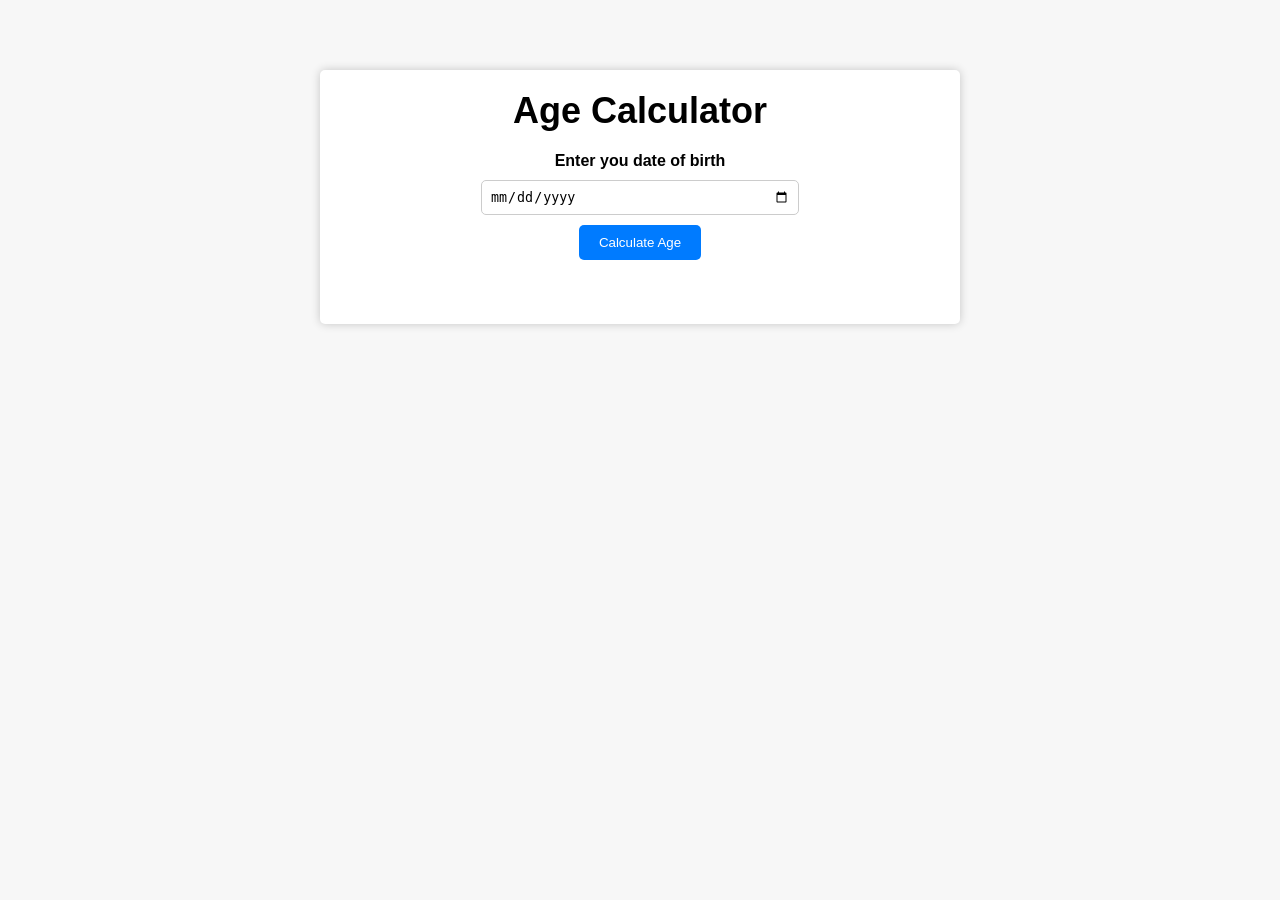
<file: AgeCalculator/index.html>
<!DOCTYPE html>
<html lang="en">
<head>
    <meta charset="UTF-8">
    <meta http-equiv="X-UA-Compatible" content="IE=edge">
    <meta name="viewport" content="width=device-width, initial-scale=1.0">
    <title>Age Calculator</title>
    <link rel="stylesheet" href="style.css">
</head>
<body>
    <div class="container">
        <h1>Age Calculator</h1>
        <div class="form">
            <label for="birthday">Enter you date of birth</label>
            <input type="date" id="birthday" name="birthday">
            <button id="btn">Calculate Age</button>
            <p id="result"></p>
        </div>
    </div>

    <script src="index.js"></script>
</body>
</html>
</file>
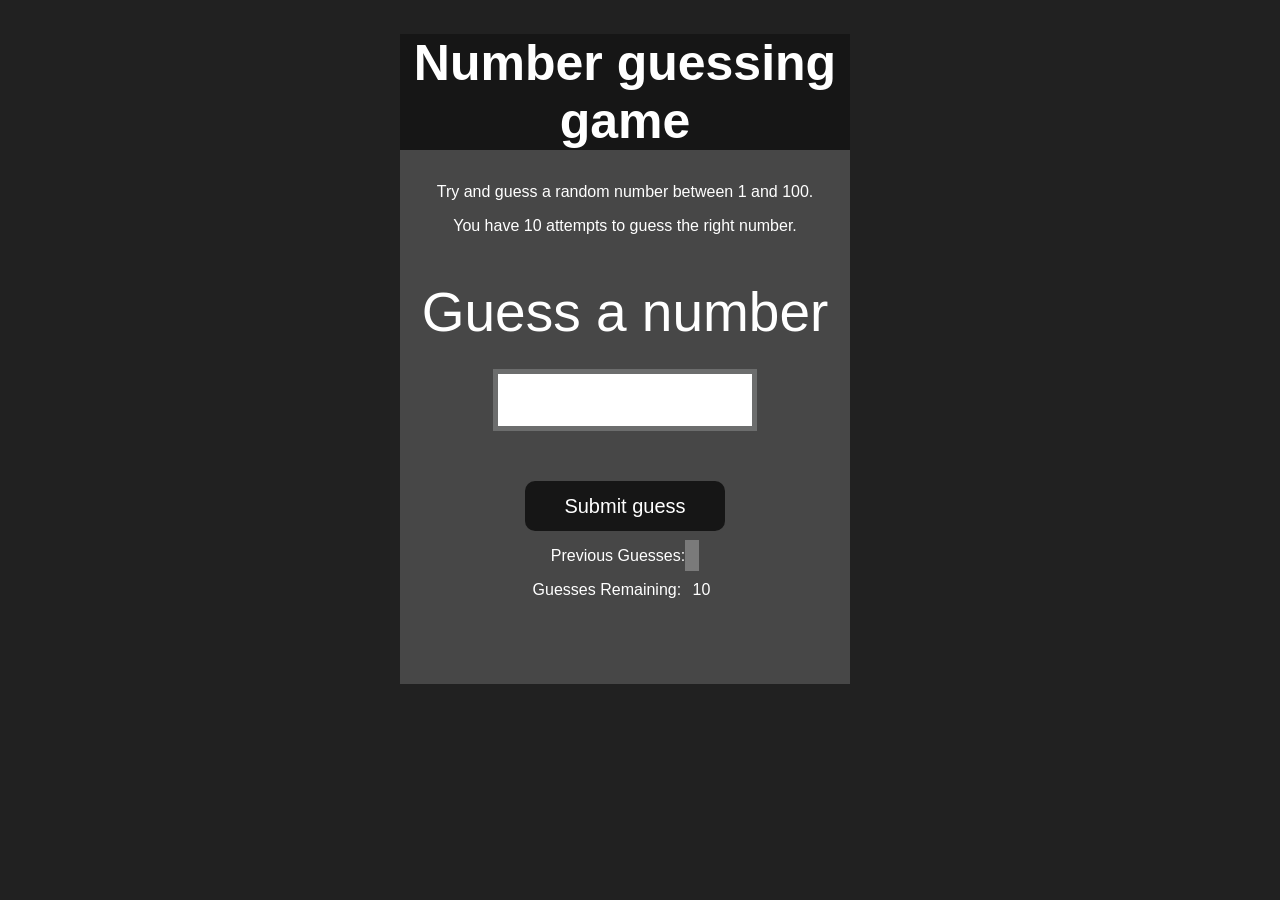
<file: GuessTheNumber/index.html>
<!DOCTYPE html>
<html lang="en">
<head>
    <meta charset="UTF-8">
    <meta name="viewport" content="width=device-width, initial-scale=1.0">
    <meta http-equiv="X-UA-Compatible" content="ie=edge">
    <title>Number Guessing Game</title>
    <link rel="stylesheet" href="style.css">
</head>
<body style="background-color:#212121; color:#fff;">
    
    <div id="wrapper">
      <h1>Number guessing game</h1>
    <p>Try and guess a random number between 1 and 100.</p>
    <p>You have 10 attempts to guess the right number.</p>
    </br>
        <form class="form">
            <label2 for="guessField" id="guess">Guess a number</label>
            <input type="text" id="guessField" class="guessField">
            <input type="submit" id="subt" value="Submit guess" class="guessSubmit">
        </form>

        <div class="resultParas">
            <p >Previous Guesses: <span class="guesses"></span></p>
            <p >Guesses Remaining: <span class="lastResult">10</span></p>
            <p class="lowOrHi"></p>
        </div>
    </div>
    <script src="index.js"></script>
</body>
</html>
</file>
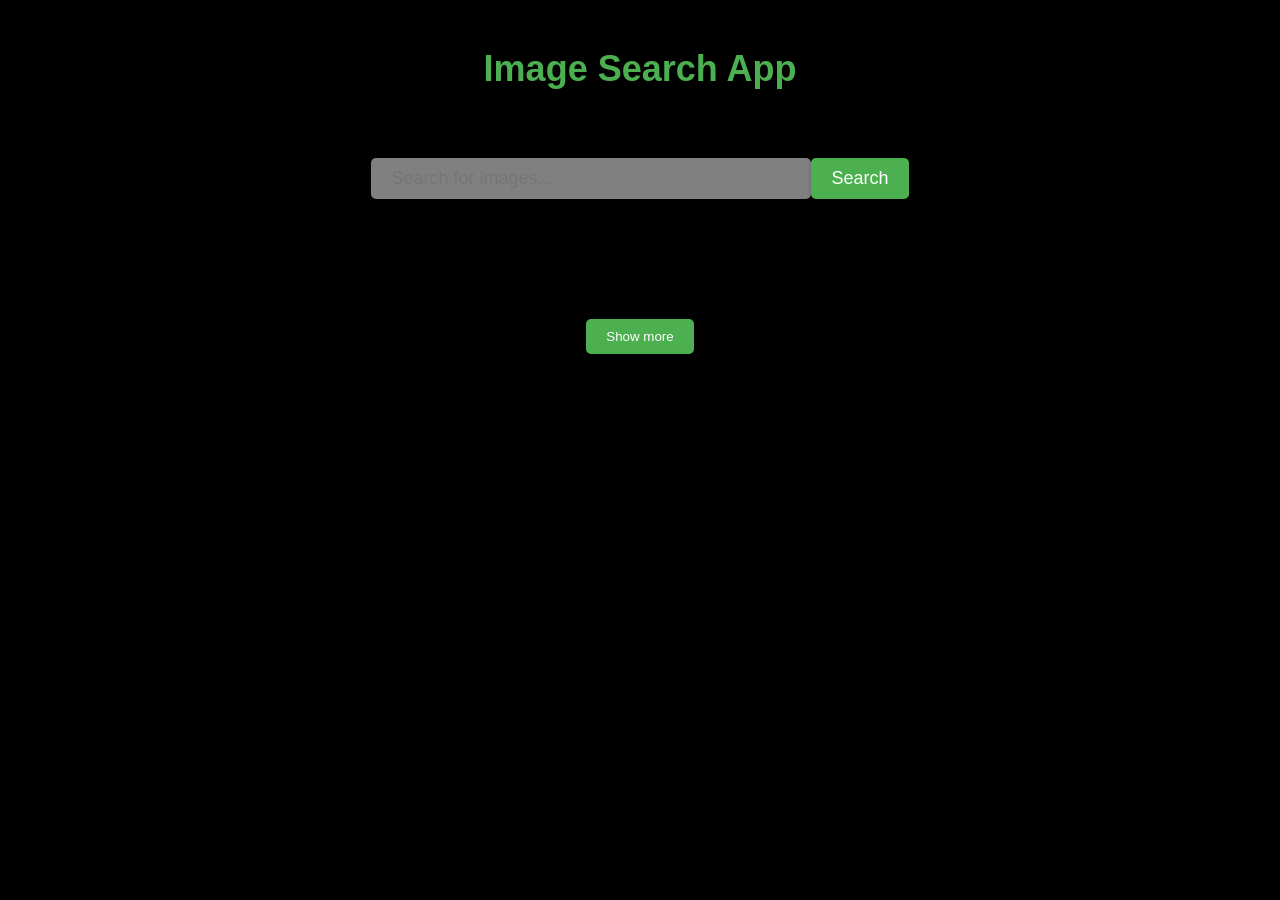
<file: ImageSearch/index.html>
<!DOCTYPE html>
<html lang="en">
  <head>
    <meta charset="UTF-8" />
    <meta http-equiv="X-UA-Compatible" content="IE=edge" />
    <meta name="viewport" content="width=device-width, initial-scale=1.0" />
    <title>Image Search App</title>
    <link rel="stylesheet" href="style.css" />
  </head>
  <body>
    <h1>Image Search App</h1>
    <form>
      <input type="text" id="search-input" placeholder="Search for images..." />
      <button id="search-button">Search</button>
    </form>
    <div class="search-results">
      <!-- <div class="search-result">
        <img
          src="https://plus.unsplash.com/premium_photo-1664361480561-3bdcd6eb3b6f?ixlib=rb-4.0.3&ixid=MnwxMjA3fDB8MHxzZWFyY2h8MXx8bmF0dXJlfGVufDB8fDB8fA%3D%3D&auto=format&fit=crop&w=1000&q=60"
          alt="image"
        />
        <a
          href="https://unsplash.com/photos/g-7X6T7vAI4"
          target="_blank"
          rel="noopener noreferrer"
          >an image of a beach</a
        >
      </div>
      <div class="search-result">
        <img
          src="https://plus.unsplash.com/premium_photo-1664361480561-3bdcd6eb3b6f?ixlib=rb-4.0.3&ixid=MnwxMjA3fDB8MHxzZWFyY2h8MXx8bmF0dXJlfGVufDB8fDB8fA%3D%3D&auto=format&fit=crop&w=1000&q=60"
          alt="image"
        />
        <a
          href="https://unsplash.com/photos/g-7X6T7vAI4"
          target="_blank"
          rel="noopener noreferrer"
          >an image of a beach</a
        >
      </div>
      <div class="search-result">
        <img
          src="https://plus.unsplash.com/premium_photo-1664361480561-3bdcd6eb3b6f?ixlib=rb-4.0.3&ixid=MnwxMjA3fDB8MHxzZWFyY2h8MXx8bmF0dXJlfGVufDB8fDB8fA%3D%3D&auto=format&fit=crop&w=1000&q=60"
          alt="image"
        />
        <a
          href="https://unsplash.com/photos/g-7X6T7vAI4"
          target="_blank"
          rel="noopener noreferrer"
          >an image of a beach</a
        > -->
      </div>
    </div>
    <button id="show-more-button" style="display: block;">Show more</button>
    <script src="index.js"></script>
  </body>
</html>
</file>
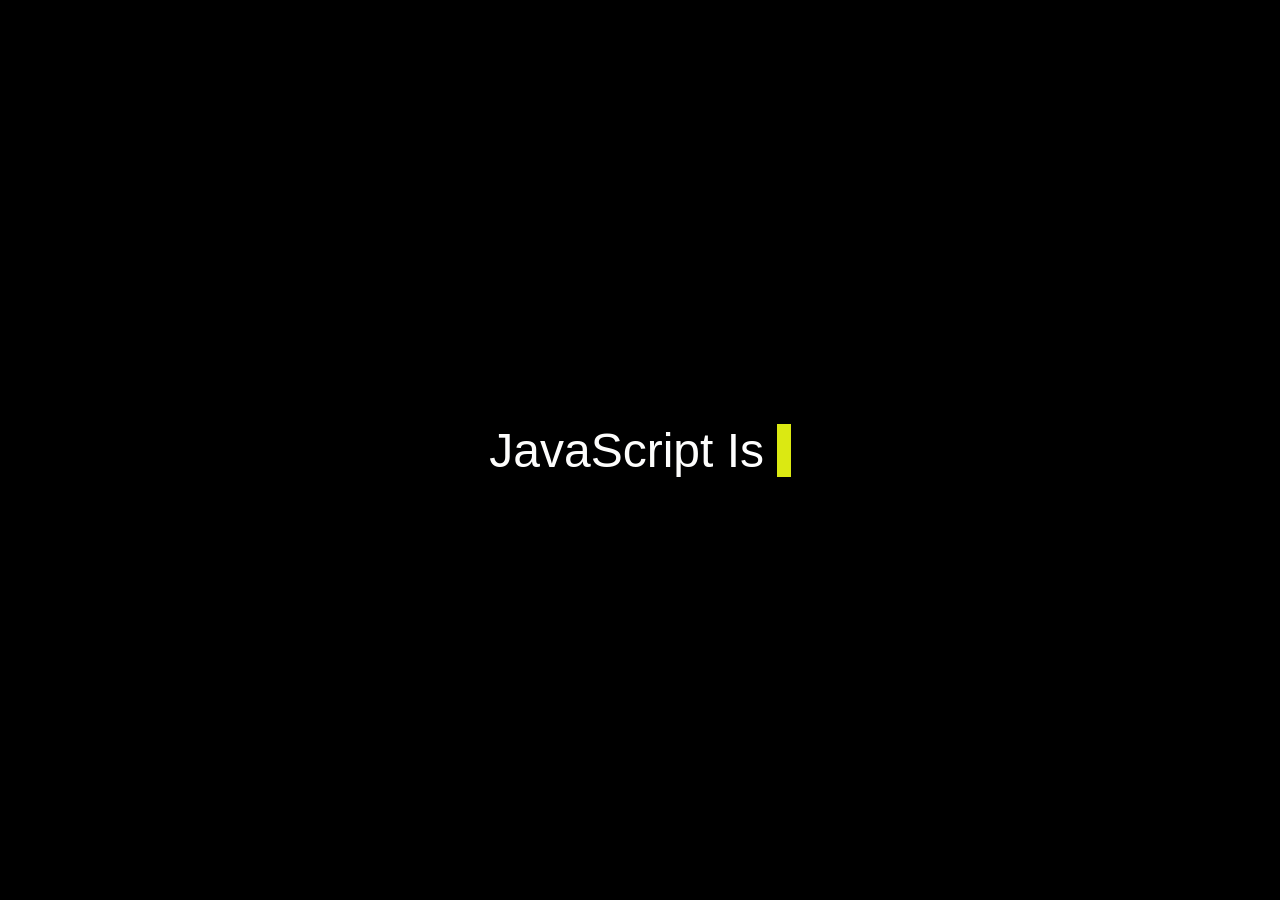
<file: JavaScript/index.html>
<html lang="en">
  <head>
    <meta charset="UTF-8" />
    <meta http-equiv="X-UA-Compatible" content="IE=edge" />
    <meta name="viewport" content="width=device-width, initial-scale=1.0" />
    <title>Auto Text</title>
    <link rel="stylesheet" href="style.css" />
  </head>
  <body>
    <p>
      <span class="js">JavaScript</span> Is <span class="typed-text"></span>
      <span class="cursor">&nbsp;</span>
    </p>

    <script src="index.js"></script>
  </body>
</html>
</file>
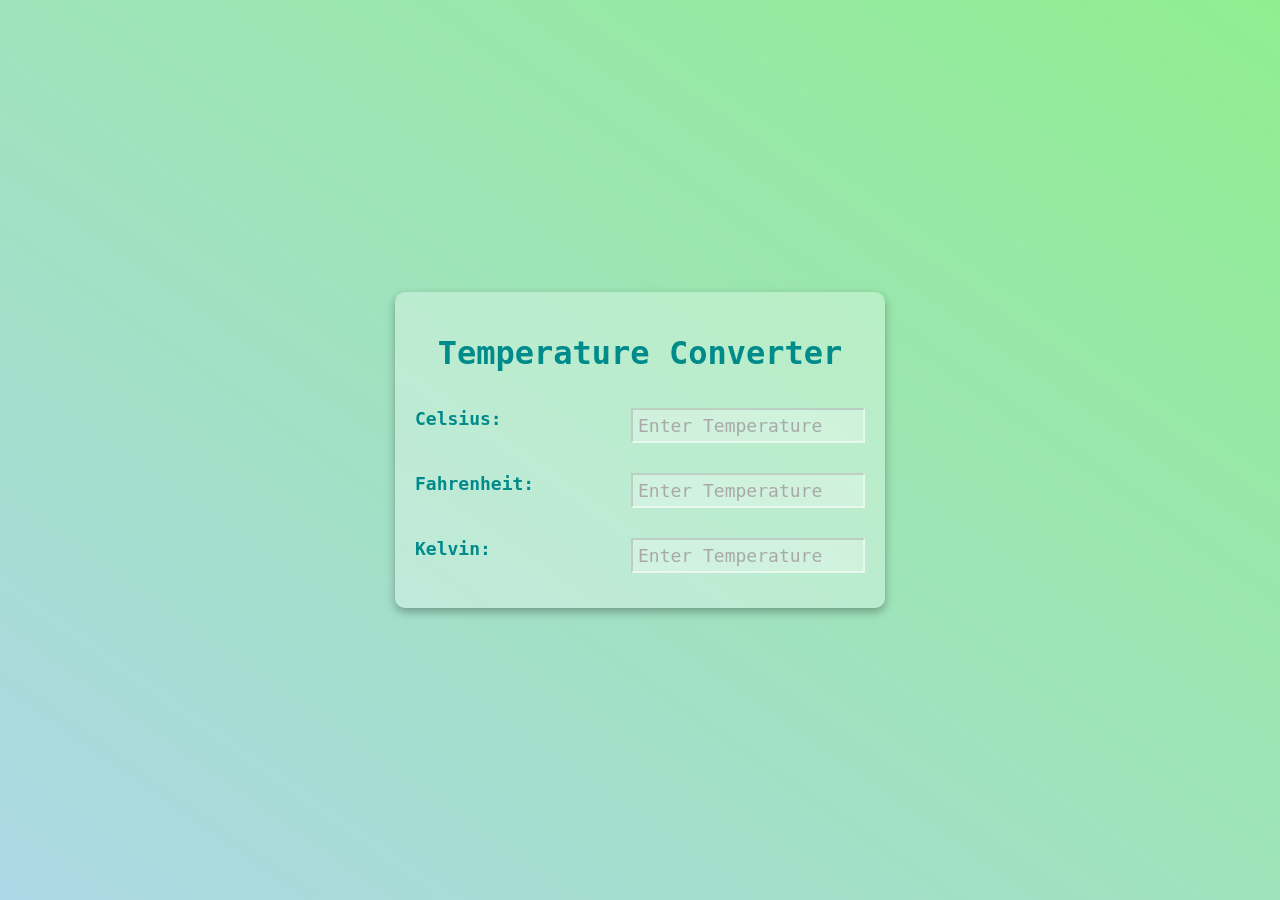
<file: TemperatureConverter/index.html>
<!DOCTYPE html>
<html lang="en">
  <head>
    <meta charset="UTF-8" />
    <meta http-equiv="X-UA-Compatible" content="IE=edge" />
    <meta name="viewport" content="width=device-width, initial-scale=1.0" />
    <title>Temperature Converter</title>
    <link rel="stylesheet" href="style.css" />
  </head>
  <body>
    <div class="container">
      <h1 class="heading">Temperature Converter</h1>
      <div class="temp-container">
        <label for="celsius">Celsius:</label>
        <input
          onchange="computeTemp(event)"
          type="number"
          name="celsius"
          id="celsius"
          placeholder="Enter Temperature"
          class="input"
        />
      </div>
      <div class="temp-container">
        <label for="fahrenheit">Fahrenheit:</label>
        <input
          onchange="computeTemp(event)"
          type="number"
          name="fahrenheit"
          id="fahrenheit"
          placeholder="Enter Temperature"
          class="input"
        />
      </div>
      <div class="temp-container">
        <label for="kelvin">Kelvin:</label>
        <input
          onchange="computeTemp(event)"
          type="number"
          name="kelvin"
          id="kelvin"
          placeholder="Enter Temperature"
          class="input"
        />
      </div>
    </div>
    <script src="index.js"></script>
  </body>
</html>
</file>
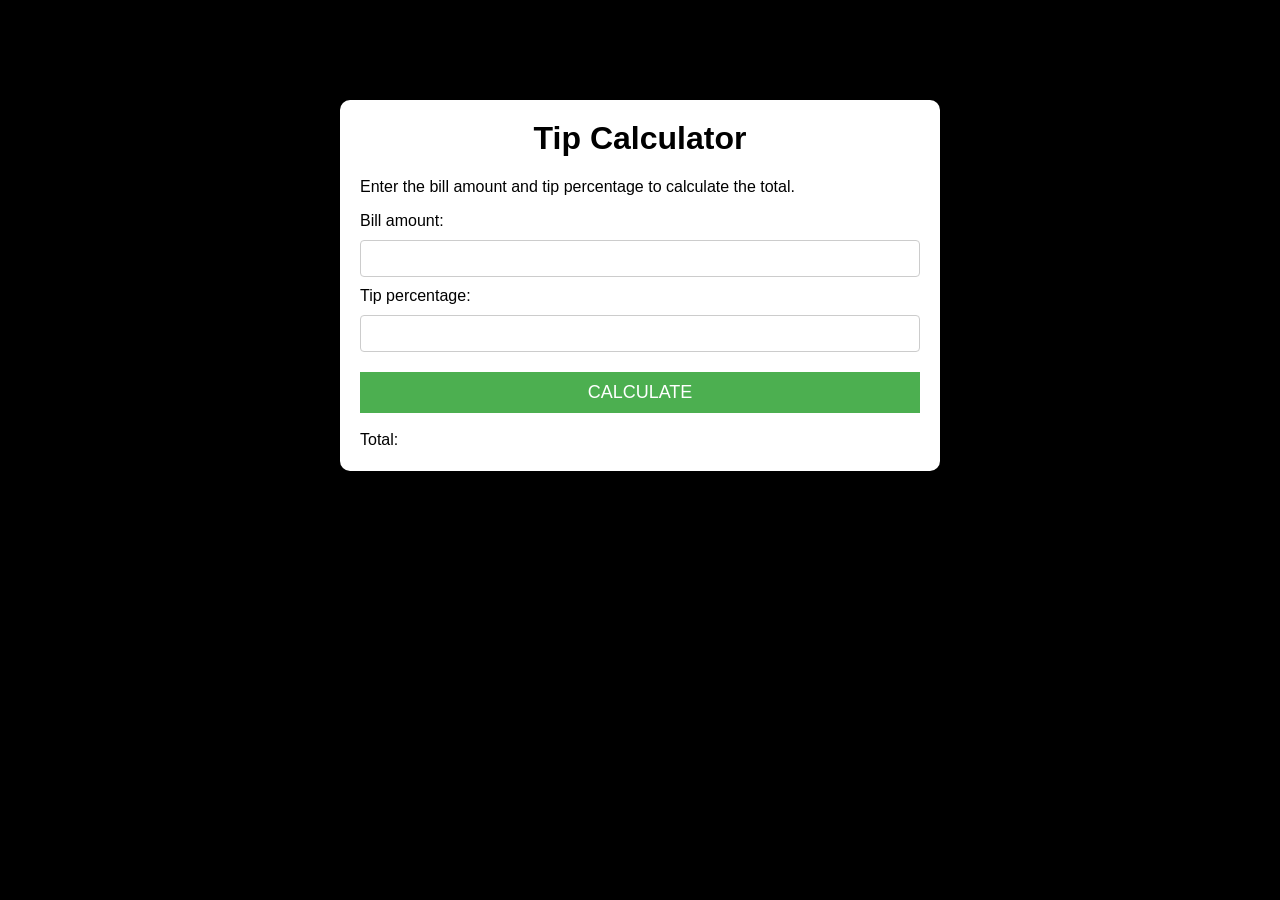
<file: TipCalculator/index.html>
<!DOCTYPE html>
<html lang="en">
<head>
    <meta charset="UTF-8">
    <meta http-equiv="X-UA-Compatible" content="IE=edge">
    <meta name="viewport" content="width=device-width, initial-scale=1.0">
    <title>Tip Calculator</title>
    <link rel="stylesheet" href="style.css">
</head>
<body>
    <div class="container">
        <h1>Tip Calculator</h1>
        <p>Enter the bill amount and tip percentage to calculate the total.</p>
        <label for="bill">Bill amount:</label>
        <input type="number" id="bill">
        <br/>
        <label for="tip">Tip percentage:</label>
        <input type="number" id="tip">
        <br/>
        <button id="calculate">Calculate</button>
        <br/>
        <label for="total">Total:</label>
        <span id="total"></span>

    </div>
    <script src="index.js"></script>
</body>
</html>
</file>
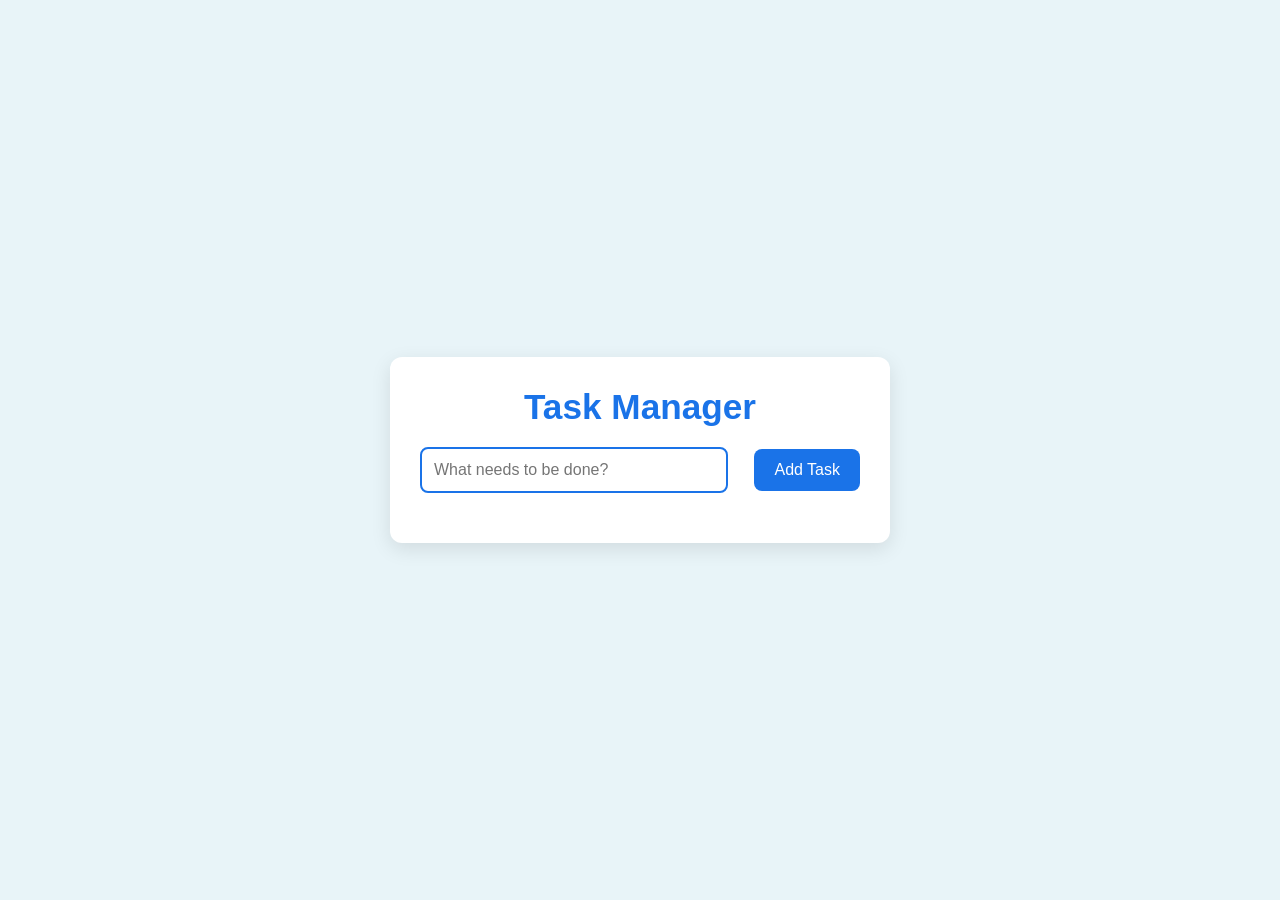
<file: ToDoList/index.html>
<!DOCTYPE html>
<html lang="en">
<head>
    <meta charset="UTF-8">
    <meta name="viewport" content="width=device-width, initial-scale=1.0">
    <title>Stylish To-Do List</title>
    <link rel="stylesheet" href="styles.css">
</head>
<body>
    <div class="container">
        <h1>Task Manager</h1>
        <div class="input-container">
            <input type="text" id="taskInput" placeholder="What needs to be done?">
            <button id="task">Add Task</button>
        </div>
        <ul id="taskList"></ul>
    </div>
    <script src="index.js"></script>
</body>
</html>
</file>
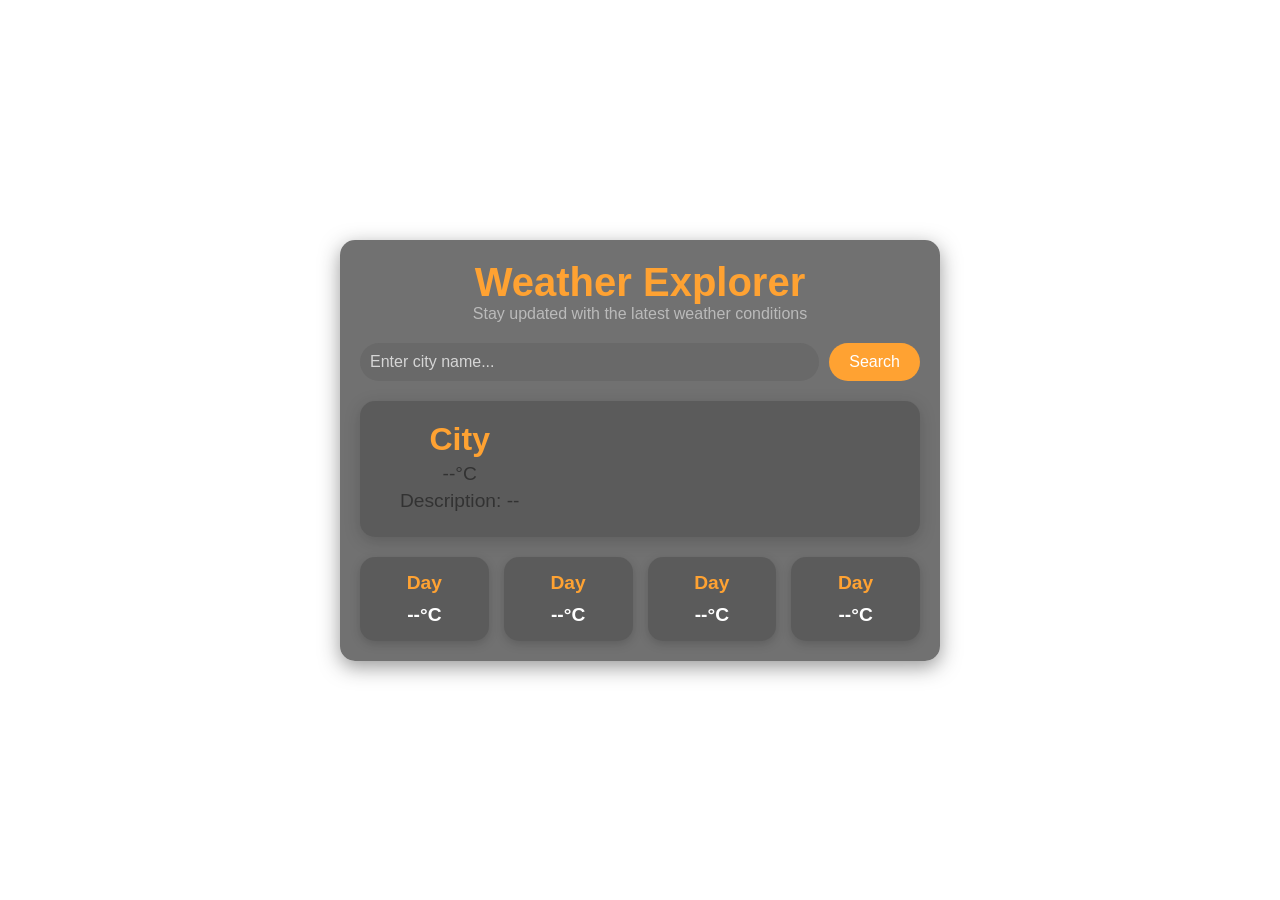
<file: WeatherApp/index.html>
<!DOCTYPE html>
<html lang="en">
<head>
    <meta charset="UTF-8">
    <meta name="viewport" content="width=device-width, initial-scale=1.0">
    <title>Weather Explorer</title>
    <link rel="stylesheet" href="styles.css">
</head>
<body>
    <div class="app-container">
        <header class="app-header">
            <h1>Weather Explorer</h1>
            <p>Stay updated with the latest weather conditions</p>
        </header>

        <div class="search-container">
            <input type="text" id="city" placeholder="Enter city name...">
            <button onclick="getWeather()">Search</button>
        </div>

        <div class="weather-container">
            <section class="current-weather">
                <div class="icon">
                    <!-- Current Weather Icon -->
                </div>
                <div class="info">
                    <h2 id="cityName">City</h2>
                    <p id="temperature">--°C</p>
                    <p id="description">Description: --</p>
                </div>
            </section>

            <section class="forecast">
                <!-- Forecast Days -->
                <div class="day">
                    <p class="weekday">Day</p>
                    <div class="icon"></div>
                    <p class="temp">--°C</p>
                </div>
                <div class="day">
                    <p class="weekday">Day</p>
                    <div class="icon"></div>
                    <p class="temp">--°C</p>
                </div>
                <div class="day">
                    <p class="weekday">Day</p>
                    <div class="icon"></div>
                    <p class="temp">--°C</p>
                </div>
                <div class="day">
                    <p class="weekday">Day</p>
                    <div class="icon"></div>
                    <p class="temp">--°C</p>
                </div>
            </section>
        </div>
    </div>

    <script src="index.js"></script>
</body>
</html>
</file>
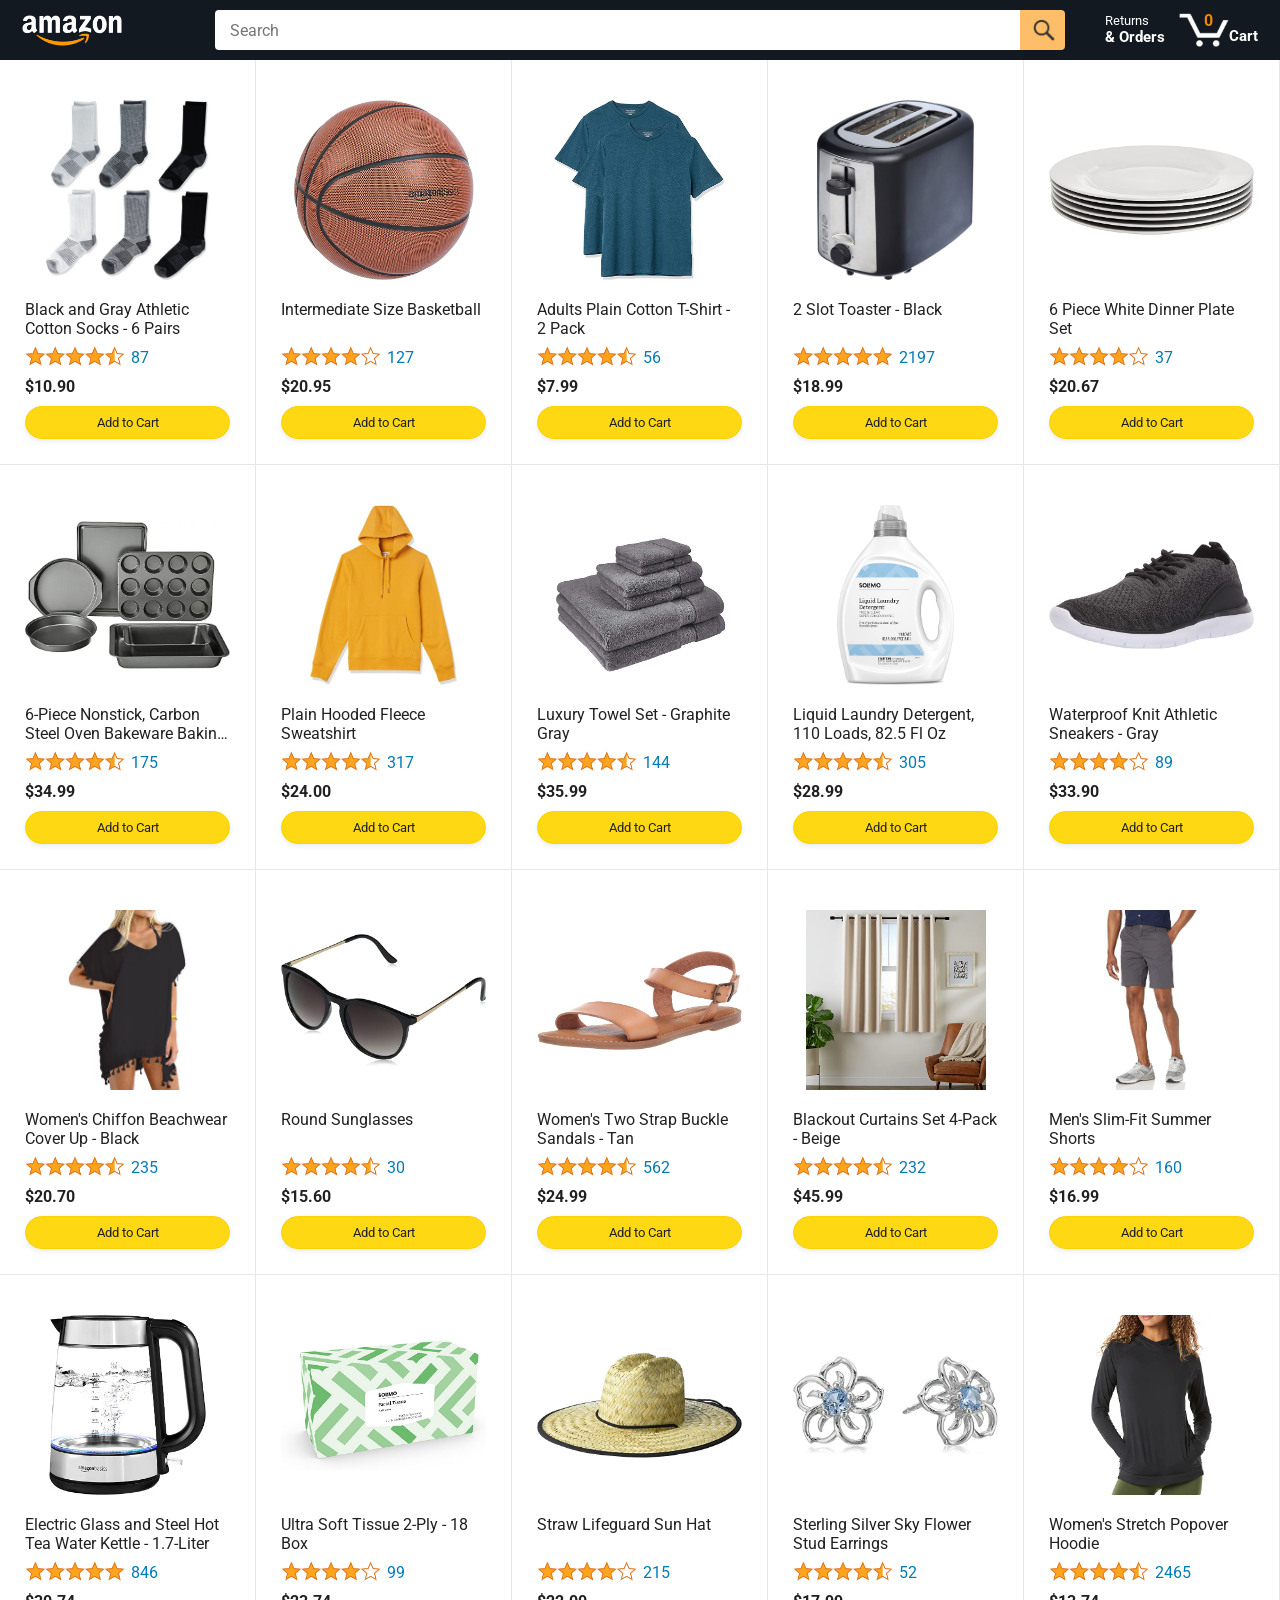
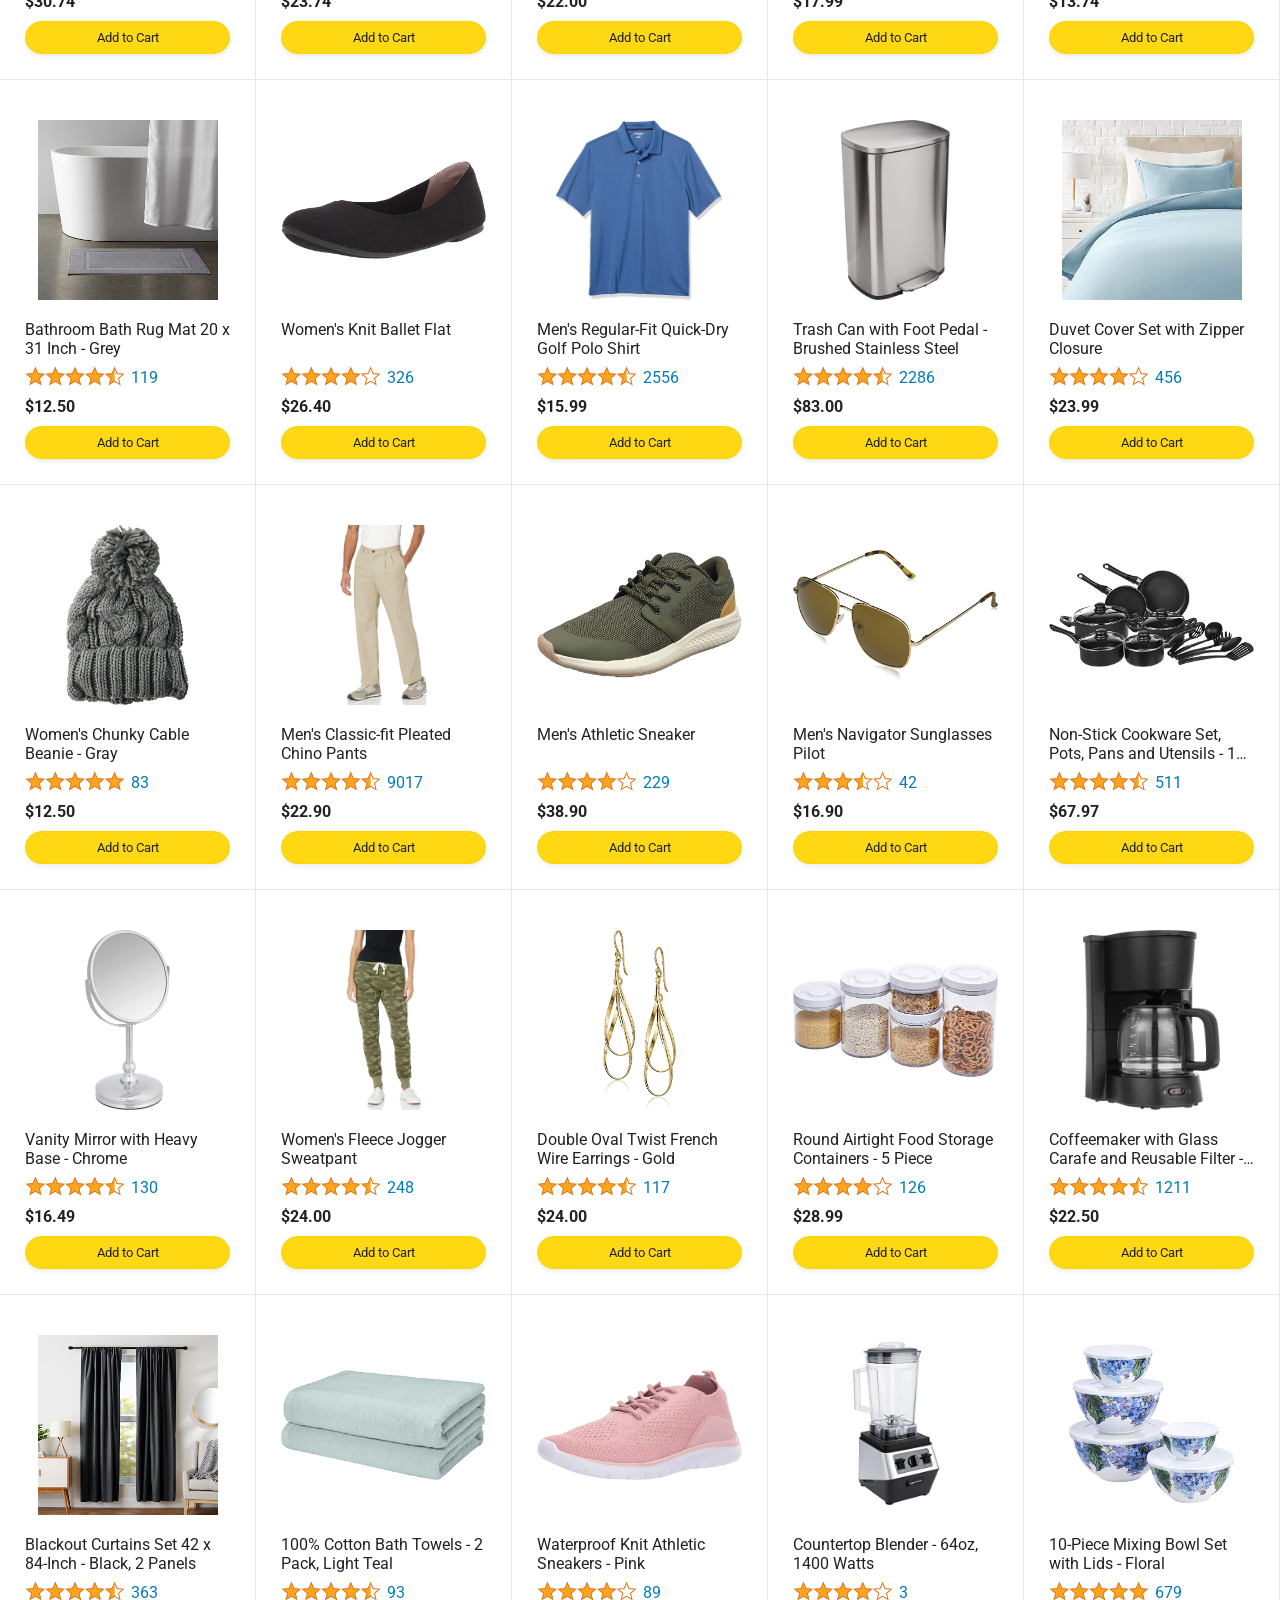
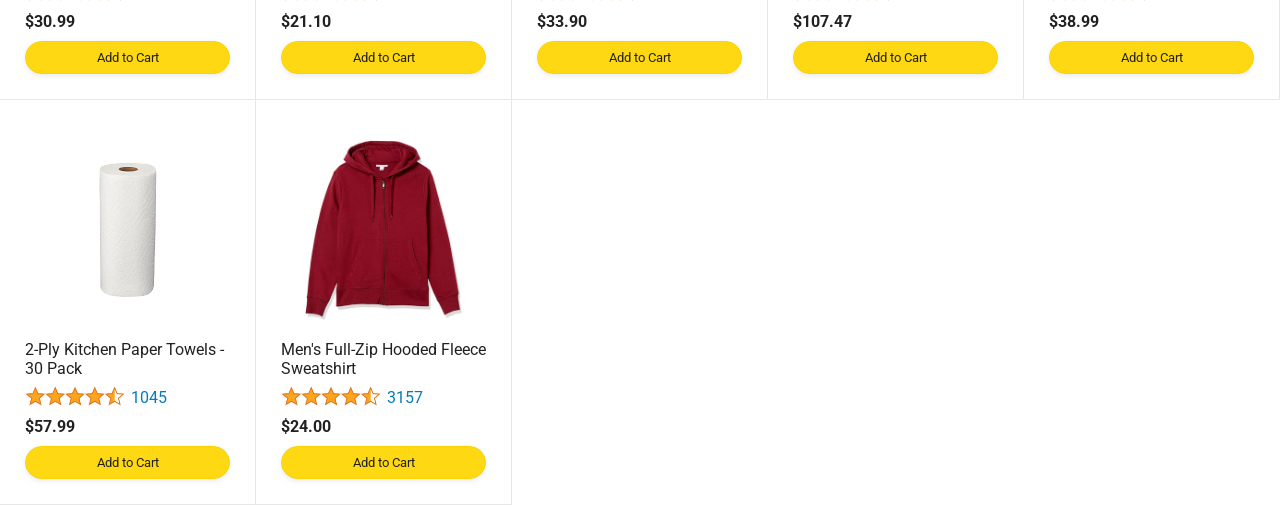
<file: javascript-amazon-project-main/amazon.html>
<!DOCTYPE html>
<html>
  <head>
    <title>Amazon Project</title>

    <!-- This code is needed for responsive design to work.
      (Responsive design = make the website look good on
      smaller screen sizes like a phone or a tablet). -->
    <meta name="viewport" content="width=device-width, initial-scale=1">

    <!-- Load a font called Roboto from Google Fonts. -->
    <link rel="preconnect" href="https://fonts.googleapis.com">
    <link rel="preconnect" href="https://fonts.gstatic.com" crossorigin>
    <link href="https://fonts.googleapis.com/css2?family=Roboto:wght@400;500;700&display=swap" rel="stylesheet">

    <!-- Here are the CSS files for this page. -->
    <link rel="stylesheet" href="styles/shared/general.css">
    <link rel="stylesheet" href="styles/shared/amazon-header.css">
    <link rel="stylesheet" href="styles/pages/amazon.css">
  </head>
  <body>
    <div class="amazon-header">
      <div class="amazon-header-left-section">
        <a href="amazon.html" class="header-link">
          <img class="amazon-logo"
            src="images/amazon-logo-white.png">
          <img class="amazon-mobile-logo"
            src="images/amazon-mobile-logo-white.png">
        </a>
      </div>

      <div class="amazon-header-middle-section">
        <input class="search-bar" type="text" placeholder="Search">

        <button class="search-button">
          <img class="search-icon" src="images/icons/search-icon.png">
        </button>
      </div>

      <div class="amazon-header-right-section">
        <a class="orders-link header-link" href="orders.html">
          <span class="returns-text">Returns</span>
          <span class="orders-text">& Orders</span>
        </a>

        <a class="cart-link header-link" href="checkout.html">
          <img class="cart-icon" src="images/icons/cart-icon.png">
          <div class="cart-quantity">0</div>
          <div class="cart-text">Cart</div>
        </a>
      </div>
    </div>
    
    <div class="main">
      <div class="products-grid"></div>
    </div>
      <script type="module" src="Js/amazon.js"></script>
  </body>
</html>
</file>
<file: AgeCalculator/style.css>
body {
  margin: 0;
  padding: 20px;
  font-family: "Montserrat", sans-serif;
  background-color: #f7f7f7;
}

.container {
  background-color: white;
  box-shadow: 0 0 10px rgba(0, 0, 0, 0.2);
  padding: 20px;
  max-width: 600px;
  margin: 0 auto;
  border-radius: 5px;
  margin-top: 50px;
}

h1 {
  font-size: 36px;
  text-align: center;
  margin-top: 0;
  margin-bottom: 20px;
}

.form {
  display: flex;
  flex-direction: column;
  align-items: center;
}

label {
  font-weight: bold;
  margin-bottom: 10px;
}

input {
  padding: 8px;
  border: 1px solid #ccc;
  border-radius: 5px;
  width: 100%;
  max-width: 300px;
}

button {
  background-color: #007bff;
  color: white;
  border: none;
  padding: 10px 20px;
  border-radius: 5px;
  margin-top: 10px;
  cursor: pointer;
  transition: background-color 0.3s ease;
}

button:hover {
  background-color: #0062cc;
}

#result {
  margin-top: 20px;
  font-size: 24px;
  font-weight: bold;
}
</file>
<file: GuessTheNumber/style.css>
html {
  font-family: sans-serif;
}

body {
  width: 300px;
  max-width: 750px;
  min-width: 480px;
  margin: 0 auto;
  background-color: #212121;
}

.lastResult {
  color: white;
  padding: 7px;
}

.guesses {
  color: white;
  padding: 7px;
}

button {
  background-color: #141414;
  color: #fff;
  width: 250px;
  height: 50px;
  border-radius: 25px;
  font-size: 30px;
  border-style: none;
  margin-top: 30px;
  /* margin-left: 50px; */
}

#subt {
  background-color: #161616;
  color: #ffffff;
  width: 200px;
  height: 50px;
  border-radius: 10px;
  font-size: 20px;
  border-style: none;
  margin-top: 50px;
  /* margin-left: 75px; */
}

#guessField {
  color: #000;
  width: 250px;
  height: 50px;
  font-size: 30px;
  border-style: none;
  margin-top: 25px;

  /* margin-left: 50px; */
  border: 5px solid #6c6d6d;
  text-align: center;
}

#guess {
  font-size: 55px;
  /* margin-left: 90px; */
  margin-top: 120px;
  color: #fff;
}

.guesses {
  background-color: #7a7a7a;
}

#wrapper {
  box-sizing: border-box;
  text-align: center;
  width: 450px;
  height: 650px;
  background-color: #474747;
  color: #fff;
  font-size: 25px;
}

h1 {
  background-color: #161616;

  color: #fff;
  text-align: center;
}

p {
  font-size: 16px;
  text-align: center;
}
</file>
<file: ImageSearch/style.css>
body {
  background-color: black;
  font-family: Arial, Helvetica, sans-serif;
  line-height: 1.6;
  margin: 0;
}

h1 {
  color: #4caf50;
  font-size: 36px;
  font-weight: bold;
  text-align: center;
  margin-top: 40px;
  margin-bottom: 60px;
}

form {
  display: flex;
  justify-content: center;
  align-items: center;
  margin-bottom: 60px;
}

#search-input {
  background-color: grey;
  width: 60%;
  max-width: 400px;
  padding: 10px 20px;
  border: none;
  box-shadow: 0 0 5px rgba(0, 0, 0, 0.2);
  border-radius: 5px;
  font-size: 18px;
  color: #fbf8f8;
}

#search-button {
  padding: 10px 20px;
  background-color: #4caf50;
  color: white;
  border: none;
  font-size: 18px;
  box-shadow: 0 0 5px rgba(0, 0, 0, 0.2);
  cursor: pointer;
  border-radius: 5px;
  transition: background-color 0.3s ease-in-out;
}

#search-button:hover {
  background-color: green;
}

.search-results {
  display: flex;
  flex-wrap: wrap;
  justify-content: space-between;
  max-width: 1200px;
  margin: 0 auto;
  padding: 20px;
}

.search-result {
  margin-bottom: 60px;
  width: 30%;
  border-radius: 5px;
  box-shadow: 0 0 5px rgba(0, 0, 0, 0.2);
  overflow: hidden;
}

.search-result:hover img {
  transform: scale(1.05);
}

.search-result img {
  width: 100%;
  height: 200px;
  object-fit: cover;
  transition: transform 0.3s ease-in-out;
}
.search-result a {
  padding: 10px;
  display: block;
  color: white;
  text-decoration: none;
  transition: background-color 0.3s ease-in-out;
}

.search-result:hover a {
  background-color: rgba(0, 0, 0, 0.1);
}

#show-more-button {
  background-color: #4caf50;
  border: none;
  color: white;
  padding: 10px 20px;
  display: block;
  margin: 20px auto;
  text-align: center;
  border-radius: 5px;
  cursor: pointer;
  transition: background-color 0.3s ease-in-out;
  display: none;
}

#show-more-button:hover {
  background-color: green;
}

@media screen and (max-width: 768px) {
  .search-result {
    width: 45%;
  }
}
@media screen and (max-width: 480px) {
  .search-result {
    width: 100%;
  }

  form {
    flex-direction: column;
  }

  #search-input {
    margin-bottom: 20px;
    width: 85%;
  }
}
</file>
<file: JavaScript/style.css>
* {
  padding: 0;
  margin: 0;
  box-sizing: border-box;
}

body {
  display: flex;
  justify-content: center;
  align-items: center;
  height: 100vh;
  font-family: sans-serif;
  background: #000;
  color: #fff;
}

p {
  font-size: 3rem;
}

.js {
  color: #fdfdfc;
}

.typed-text {
  color: #de8512;
}

.cursor {
  background: #dbe912;
}
</file>
<file: TemperatureConverter/style.css>
body {
  margin: 0;
  background: linear-gradient(to left bottom, lightgreen, lightblue);
  min-height: 100vh;
  display: flex;
  justify-content: center;
  align-items: center;
  font-family: monospace;
  color: darkcyan;
}

.container {
  background: rgba(255, 255, 255, 0.3);
  padding: 20px;
  box-shadow: 0 4px 10px rgba(0, 0, 0, 0.3);
  border-radius: 10px;
  width: 85%;
  max-width: 450px;
  min-width: 350px;
  display: flex;
  flex-direction: column;
  align-items: center;
}

.heading {
  font-size: 32px;
}

.temp-container {
  width: 100%;
  padding: 15px;
  font-weight: bold;
  font-size: 18px;
}

.input {
  width: 220px;
  font-family: monospace;
  padding: 5px;
  float: right;
  outline: none;
  background: rgba(255, 255, 255, 0.3);
  border-color: rgba(255, 255, 255, 0.5);
  color: darkgreen;
  font-size: 18px;
}


.input::placeholder{
    color: darkgray;
}
</file>
<file: TipCalculator/style.css>
* {
  box-sizing: border-box;
}

body {
  background-color: black;
  font-family: "Helvetica", sans-serif;
}

.container {
  background-color: white;
  max-width: 600px;
  margin: 100px auto;
  padding: 20px;
  box-shadow: 0 0 10px rgba(0, 0, 0, 0.2);
  border-radius: 10px;
}

h1 {
  margin-top: 0;
  text-align: center;
}

input {
  padding: 10px;
  border: 1px solid #ccc;
  border-radius: 4px;
  margin: 10px 0;
  width: 100%;
}

button {
  background-color: #4caf50;
  color: white;
  padding: 10px;
  border: none;
  cursor: pointer;
  margin: 10px 0;
  width: 100%;
  font-size: 18px;
  text-transform: uppercase;
  transition: background-color 0.2s ease;
}

button:hover {
  background-color: #45a049;
}

#total {
  font-size: 24px;
  font-weight: bold;
  margin-top: 10px;
}
</file>
<file: ToDoList/styles.css>
/* Basic reset */
* {
    margin: 0;
    padding: 0;
    box-sizing: border-box;
}

/* Body styling */
body {
    font-family: 'Roboto', sans-serif;
    display: flex;
    justify-content: center;
    align-items: center;
    min-height: 100vh;
    background-color: #e8f4f8; /* Updated background color */
}

/* Container to hold everything */
.container {
    background-color: #ffffff;
    border-radius: 12px;
    padding: 30px;
    box-shadow: 0 6px 20px rgba(0, 0, 0, 0.1);
    width: 500px;
}

/* Heading styling */
h1 {
    font-size: 2.2rem;
    margin-bottom: 20px;
    font-weight: 700;
    color: #1a73e8; /* Updated to a calming blue tone */
    text-align: center;
}

/* Input container for task entry */
.input-container {
    display: flex;
    justify-content: space-between;
    align-items: center;
    margin-bottom: 20px;
}

/* Input box styling */
input[type="text"] {
    width: 70%;
    padding: 12px;
    font-size: 1rem;
    border-radius: 8px;
    border: 2px solid #1a73e8; /* Updated border color */
    outline: none;
    transition: 0.3s;
}

input[type="text"]:focus {
    border-color: #0056b3; /* Darker focus border */
    box-shadow: 0 0 5px #0056b3;
}

/* Add button styling */
button {
    padding: 12px 20px;
    background-color: #1a73e8;
    color: #fff;
    border: none;
    border-radius: 8px;
    font-size: 1rem;
    cursor: pointer;
    transition: 0.3s;
}

button:hover {
    background-color: #0056b3; /* Darker hover color */
}

/* Task list styling */
ul {
    list-style: none;
    padding: 0;
}

/* Task item styling */
li {
    display: flex;
    justify-content: space-between;
    align-items: center;
    padding: 10px 0;
    border-bottom: 1px dashed #ccc; /* Updated to dashed separator */
    font-size: 1rem;
}

/* Task completion button styling */
li button {
    background-color: transparent;
    color: #34a853; /* Green for complete button */
    font-size: 1.5rem;
    border: none;
    cursor: pointer;
    margin-right: 10px;
    transition: 0.3s;
}

li button:hover {
    color: #0c661b; /* Darker green on hover */
    background-color: transparent;
}

/* Remove button */
li .remove-btn {
    background-color: #ea4335; /* Red color for remove button */
    color: #fff;
    border: none;
    border-radius: 5px;
    padding: 5px 10px;
    cursor: pointer;
    font-size: 0.9rem;
    transition: 0.3s;
}

li .remove-btn:hover {
    background-color: #b71c1c; /* Darker red on hover */
}

/* Task text styling */
.completed {
    text-decoration: line-through;
    color: #6c757d;
}
</file>
<file: WeatherApp/styles.css>
/* Reset */
* {
    margin: 0;
    padding: 0;
    box-sizing: border-box;
}

/* Body Styling */
body {
    font-family: 'Poppins', sans-serif;
    display: flex;
    justify-content: center;
    align-items: center;
    min-height: 100vh;
    background-size: cover;
    background-position: center;
    background-repeat: no-repeat;
}

/* App Container */
.app-container {
    background-color: rgba(34, 34, 34, 0.8); /* Semi-transparent dark background */
    padding: 20px;
    border-radius: 15px;
    width: 90%;
    max-width: 600px;
    text-align: center;
    box-shadow: 0 6px 20px rgba(0, 0, 0, 0.5);
    opacity: 0.8; /* Adjust the opacity here */
}


/* Header Styling */
.app-header h1 {
    font-size: 2.5rem;
    color: #ff8c00;
}

.app-header p {
    font-size: 1rem;
    color: #aaa;
    margin-bottom: 20px;
}

/* Search Bar */
.search-container {
    display: flex;
    justify-content: center;
    gap: 10px;
    margin-bottom: 20px;
}

input[type="text"] {
    padding: 10px;
    font-size: 1rem;
    border-radius: 25px;
    border: none;
    flex: 1;
    background: #444;
    color: #fff;
    outline: none;
}

input[type="text"]::placeholder {
    color: #ccc;
}

button {
    padding: 10px 20px;
    font-size: 1rem;
    background-color: #ff8c00;
    color: #fff;
    border: none;
    border-radius: 25px;
    cursor: pointer;
    transition: background-color 0.3s ease;
}

button:hover {
    background-color: #cc6b00;
}

/* Current Weather */
.current-weather {
    display: flex;
    align-items: center;
    gap: 20px;
    background: #333;
    padding: 20px;
    border-radius: 15px;
    margin-bottom: 20px;
    box-shadow: 0 4px 15px rgba(0, 0, 0, 0.3);
}

.current-weather .icon img {
    width: 80px;
}

.info h2 {
    font-size: 2rem;
    color: #ff8c00;
}

.info p {
    font-size: 1.2rem;
    margin: 5px 0;
}

/* Forecast Section */
.forecast {
    display: grid;
    grid-template-columns: repeat(4, 1fr);
    gap: 15px;
}

.day {
    background: #333;
    padding: 15px;
    border-radius: 15px;
    text-align: center;
    box-shadow: 0 3px 10px rgba(0, 0, 0, 0.3);
}

.weekday {
    font-size: 1.2rem;
    font-weight: bold;
    margin-bottom: 10px;
    color: #ff8c00;
}

.day .icon img {
    width: 50px;
}

.temp {
    font-size: 1.2rem;
    font-weight: bold;
    color: #fff;
}

/* Dynamic Background */
body.clear {
    background-image: url('asset/Clear.jpg');
}

body.clouds {
    background-image: url('asset/Clouds.jpg');
}

body.rain {
    background-image: url('asset/Rain.jpg');
}

body.snow {
    background-image: url('asset/Snow.jpg');
}

body.default {
    background-image: url('https://media.istockphoto.com/id/926497236/photo/tropical-sea-in-summer.jpg?s=612x612&w=0&k=20&c=SgT--E-a5_UF4GPVnpC6r1IDtThuDiUHmtTbhHg5zJA=');
}

body {
    background-image: url('https://media.istockphoto.com/id/926497236/photo/tropical-sea-in-summer.jpg?s=612x612&w=0&k=20&c=SgT--E-a5_UF4GPVnpC6r1IDtThuDiUHmtTbhHg5zJA=');
    background-size: cover;
    background-position: center;
    background-repeat: no-repeat;
}
</file>
<file: javascript-amazon-project-main/styles/shared/general.css>
body {
  font-family: Roboto, Arial;
  color: rgb(33, 33, 33);
  /* The <body> element has a default margin of 8px
     on all sides. This removes the default margins. */
  margin: 0;
}

/* <p> elements have a default margin on the top
   and bottom. This removes the default margins. */
p {
  margin: 0;
}

button {
  cursor: pointer;
}

select {
  cursor: pointer;
}

input, select, button {
  font-family: Roboto, Arial;
}

.button-primary {
  color: rgb(33, 33, 33);
  background-color: rgb(255, 216, 20);
  border: 1px solid rgb(252, 210, 0);
  border-radius: 8px;
  cursor: pointer;
  box-shadow: 0 2px 5px rgba(213, 217, 217, 0.5);
}

.button-primary:hover {
  background-color: rgb(247, 202, 0);
  border: 1px solid rgb(242, 194, 0);
}

.button-primary:active {
  background: rgb(255, 216, 20);
  border-color: rgb(252, 210, 0);
  box-shadow: none;
}

.button-secondary {
  color: rgb(33, 33, 33);
  background: white;
  border: 1px solid rgb(213, 217, 217);
  border-radius: 8px;
  cursor: pointer;
  box-shadow: 0 2px 5px rgba(213, 217, 217, 0.5);
}

.button-secondary:hover {
  background-color: rgb(247, 250, 250);
}

.button-secondary:active {
  background-color: rgb(237, 253, 255);
  box-shadow: none;
}

/* These styles will limit text to 2 lines. Anything
   beyond 2 lines will be replaced with "..."
   You can find this code by using an A.I. tool or by
   searching in Google.
   https://css-tricks.com/almanac/properties/l/line-clamp/ */
.limit-text-to-2-lines {
  display: -webkit-box;
  -webkit-line-clamp: 2;
  -webkit-box-orient: vertical;
  overflow: hidden;
}

.link-primary {
  color: rgb(1, 124, 182);
  cursor: pointer;
}

.link-primary:hover {
  color: rgb(196, 80, 0);
}

/* Styles for dropdown selectors. */
select {
  color: rgb(33, 33, 33);
  background-color: rgb(240, 240, 240);
  border: 1px solid rgb(213, 217, 217);
  border-radius: 8px;
  padding: 3px 5px;
  font-size: 15px;
  cursor: pointer;
  box-shadow: 0 2px 5px rgba(213, 217, 217, 0.5);
}

select:focus,
input:focus {
  outline: 2px solid rgb(255, 153, 0);
}
</file>
<file: javascript-amazon-project-main/styles/shared/amazon-header.css>
.amazon-header {
  background-color: rgb(19, 25, 33);
  color: white;
  padding-left: 15px;
  padding-right: 15px;

  display: flex;
  align-items: center;
  justify-content: space-between;

  position: fixed;
  top: 0;
  left: 0;
  right: 0;
  height: 60px;
}

.amazon-header-left-section {
  width: 180px;
}

@media (max-width: 800px) {
  .amazon-header-left-section {
    width: unset;
  }
}

.header-link {
  display: inline-block;
  padding: 6px;
  border-radius: 2px;
  cursor: pointer;
  text-decoration: none;
  border: 1px solid rgba(0, 0, 0, 0);
}

.header-link:hover {
  border: 1px solid white;
}

.amazon-logo {
  width: 100px;
  margin-top: 5px;
}

.amazon-mobile-logo {
  display: none;
}

@media (max-width: 575px) {
  .amazon-logo {
    display: none;
  }

  .amazon-mobile-logo {
    display: block;
    height: 35px;
    margin-top: 5px;
  }
}

.amazon-header-middle-section {
  flex: 1;
  max-width: 850px;
  margin-left: 10px;
  margin-right: 10px;
  display: flex;
}

.search-bar {
  flex: 1;
  width: 0;
  font-size: 16px;
  height: 38px;
  padding-left: 15px;
  border: none;
  border-top-left-radius: 4px;
  border-bottom-left-radius: 4px;
  border-top-right-radius: 0;
  border-bottom-right-radius: 0;
}

.search-button {
  background-color: rgb(254, 189, 105);
  border: none;
  width: 45px;
  height: 40px;
  border-top-right-radius: 4px;
  border-bottom-right-radius: 4px;
  flex-shrink: 0;
}

.search-icon {
  height: 22px;
  margin-left: 2px;
  margin-top: 3px;
}

.amazon-header-right-section {
  width: 180px;
  flex-shrink: 0;
  display: flex;
  justify-content: end;
}

.orders-link {
  color: white;
}

.returns-text {
  display: block;
  font-size: 13px;
}

.orders-text {
  display: block;
  font-size: 15px;
  font-weight: 700;
}

.cart-link {
  color: white;
  display: flex;
  align-items: center;
  position: relative;
}

.cart-icon {
  width: 50px;
}

.cart-text {
  margin-top: 12px;
  font-size: 15px;
  font-weight: 700;
}

.cart-quantity {
  color: rgb(240, 136, 4);
  font-size: 16px;
  font-weight: 700;

  position: absolute;
  top: 4px;
  left: 22px;
  
  width: 26px;
  text-align: center;
}
</file>
<file: javascript-amazon-project-main/styles/pages/amazon.css>
.main {
  margin-top: 60px;
}

.products-grid {
  display: grid;

  /* - In CSS Grid, 1fr means a column will take up the
       remaining space in the grid.
     - If we write 1fr 1fr ... 1fr; 8 times, this will
       divide the grid into 8 columns, each taking up an
       equal amount of the space.
     - repeat(8, 1fr); is a shortcut for repeating "1fr"
       8 times (instead of typing out "1fr" 8 times).
       repeat(...) is a special property that works with
       display: grid; */
  grid-template-columns: repeat(8, 1fr);
}

/* @media is used to create responsive design (making the
   website look good on any screen size). This @media
   means when the screen width is 2000px or less, we
   will divide the grid into 7 columns instead of 8. */
@media (max-width: 2000px) {
  .products-grid {
    grid-template-columns: repeat(7, 1fr);
  }
}

/* This @media means when the screen width is 1600px or
   less, we will divide the grid into 6 columns. */
@media (max-width: 1600px) {
  .products-grid {
    grid-template-columns: repeat(6, 1fr);
  }
}

@media (max-width: 1300px) {
  .products-grid {
    grid-template-columns: repeat(5, 1fr);
  }
}

@media (max-width: 1000px) {
  .products-grid {
    grid-template-columns: repeat(4, 1fr);
  }
}

@media (max-width: 800px) {
  .products-grid {
    grid-template-columns: repeat(3, 1fr);
  }
}

@media (max-width: 575px) {
  .products-grid {
    grid-template-columns: repeat(2, 1fr);
  }
}

@media (max-width: 450px) {
  .products-grid {
    grid-template-columns: 1fr;
  }
}

.product-container {
  padding-top: 40px;
  padding-bottom: 25px;
  padding-left: 25px;
  padding-right: 25px;

  border-right: 1px solid rgb(231, 231, 231);
  border-bottom: 1px solid rgb(231, 231, 231);

  display: flex;
  flex-direction: column;
}

.product-image-container {
  display: flex;
  justify-content: center;
  align-items: center;

  height: 180px;
  margin-bottom: 20px;
}

.product-image {
  /* Images will overflow their container by default. To
    prevent this, we set max-width and max-height to 100%
    so they stay inside their container. */
  max-width: 100%;
  max-height: 100%;
}

.product-name {
  height: 40px;
  margin-bottom: 5px;
}

.product-rating-container {
  display: flex;
  align-items: center;
  margin-bottom: 10px;
}

.product-rating-stars {
  width: 100px;
  margin-right: 6px;
}

.product-rating-count {
  color: rgb(1, 124, 182);
  cursor: pointer;
  margin-top: 3px;
}

.product-price {
  font-weight: 700;
  margin-bottom: 10px;
}

.product-quantity-container {
  margin-bottom: 17px;
}

.product-spacer {
  flex: 1;
}

.added-to-cart {
  color: rgb(6, 125, 98);
  font-size: 16px;

  display: flex;
  align-items: center;
  margin-bottom: 8px;

  /* At first, the "Added to cart" message will
     be invisible. Use JavaScript to change the
     opacity and make it visible. */
  opacity: 0;
}

.added-to-cart img {
  height: 20px;
  margin-right: 5px;
}

.add-to-cart-button {
  width: 100%;
  padding: 8px;
  border-radius: 50px;
}
</file>
